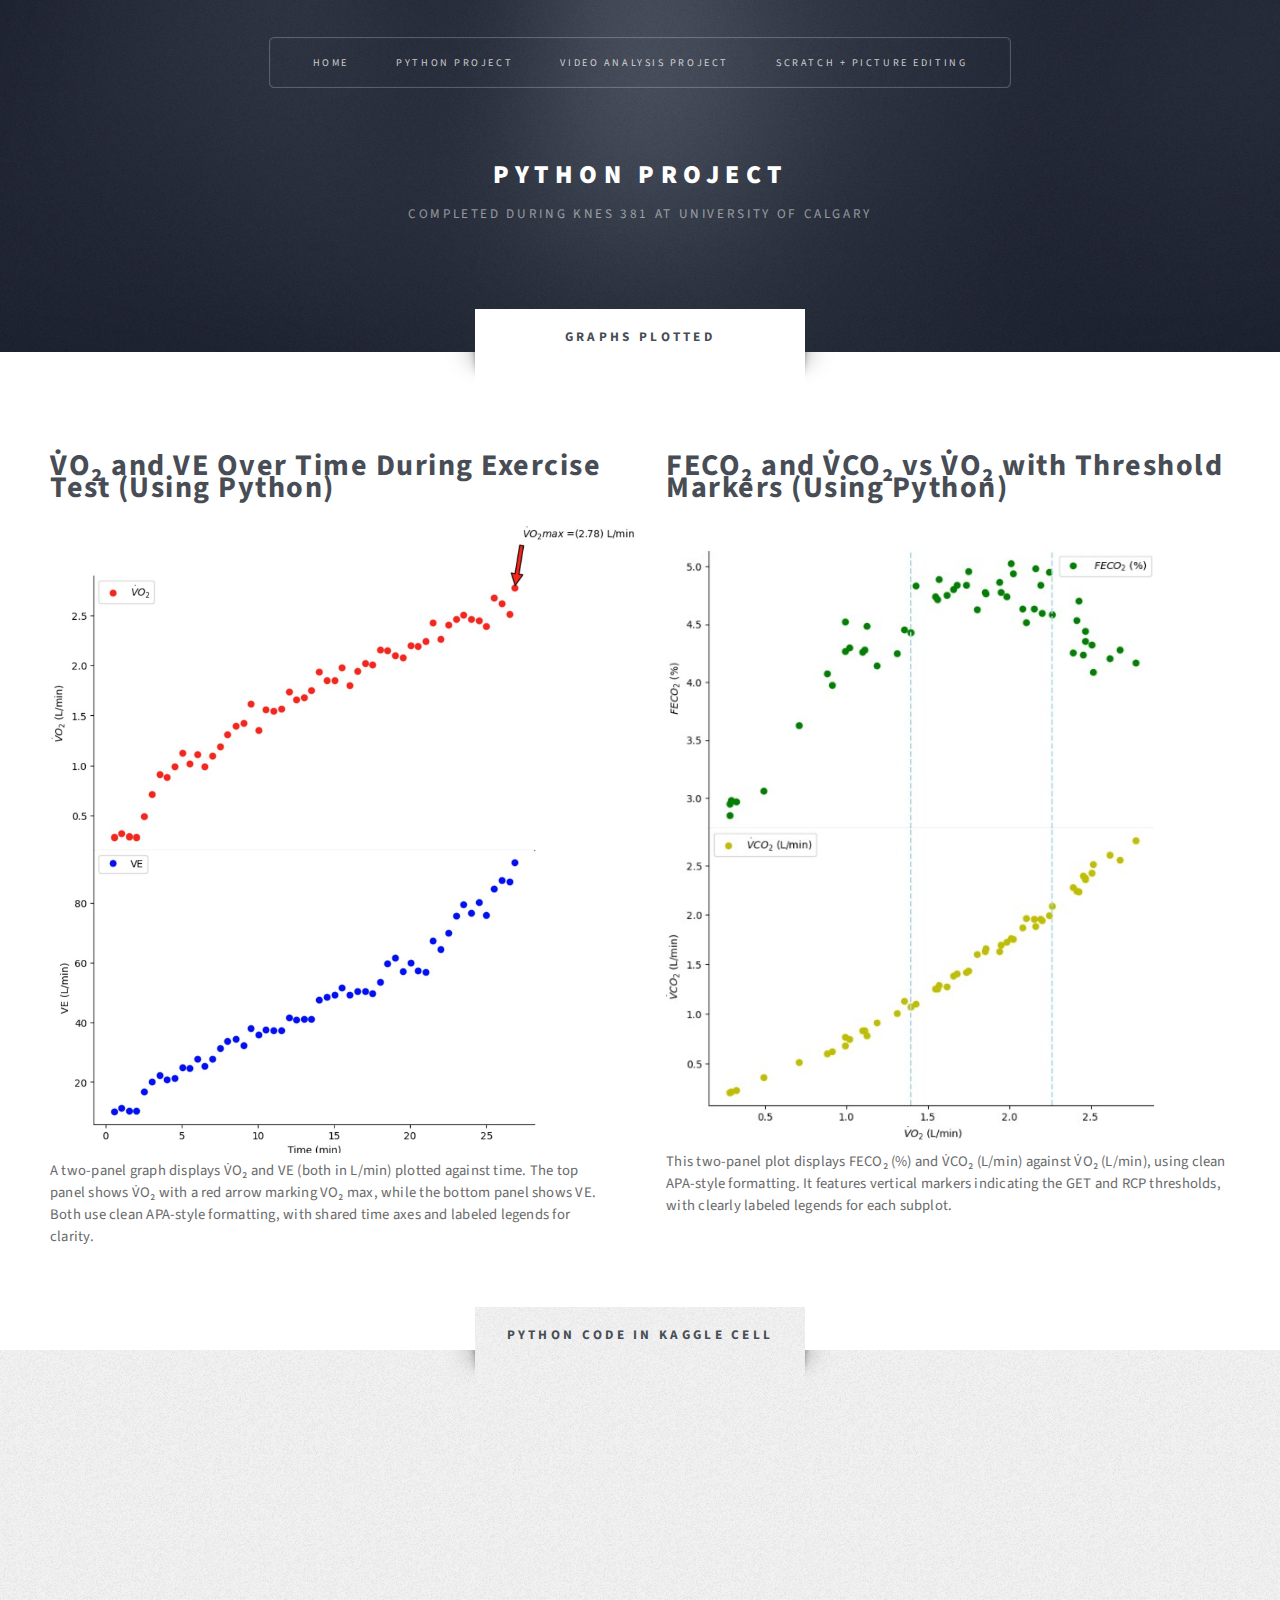
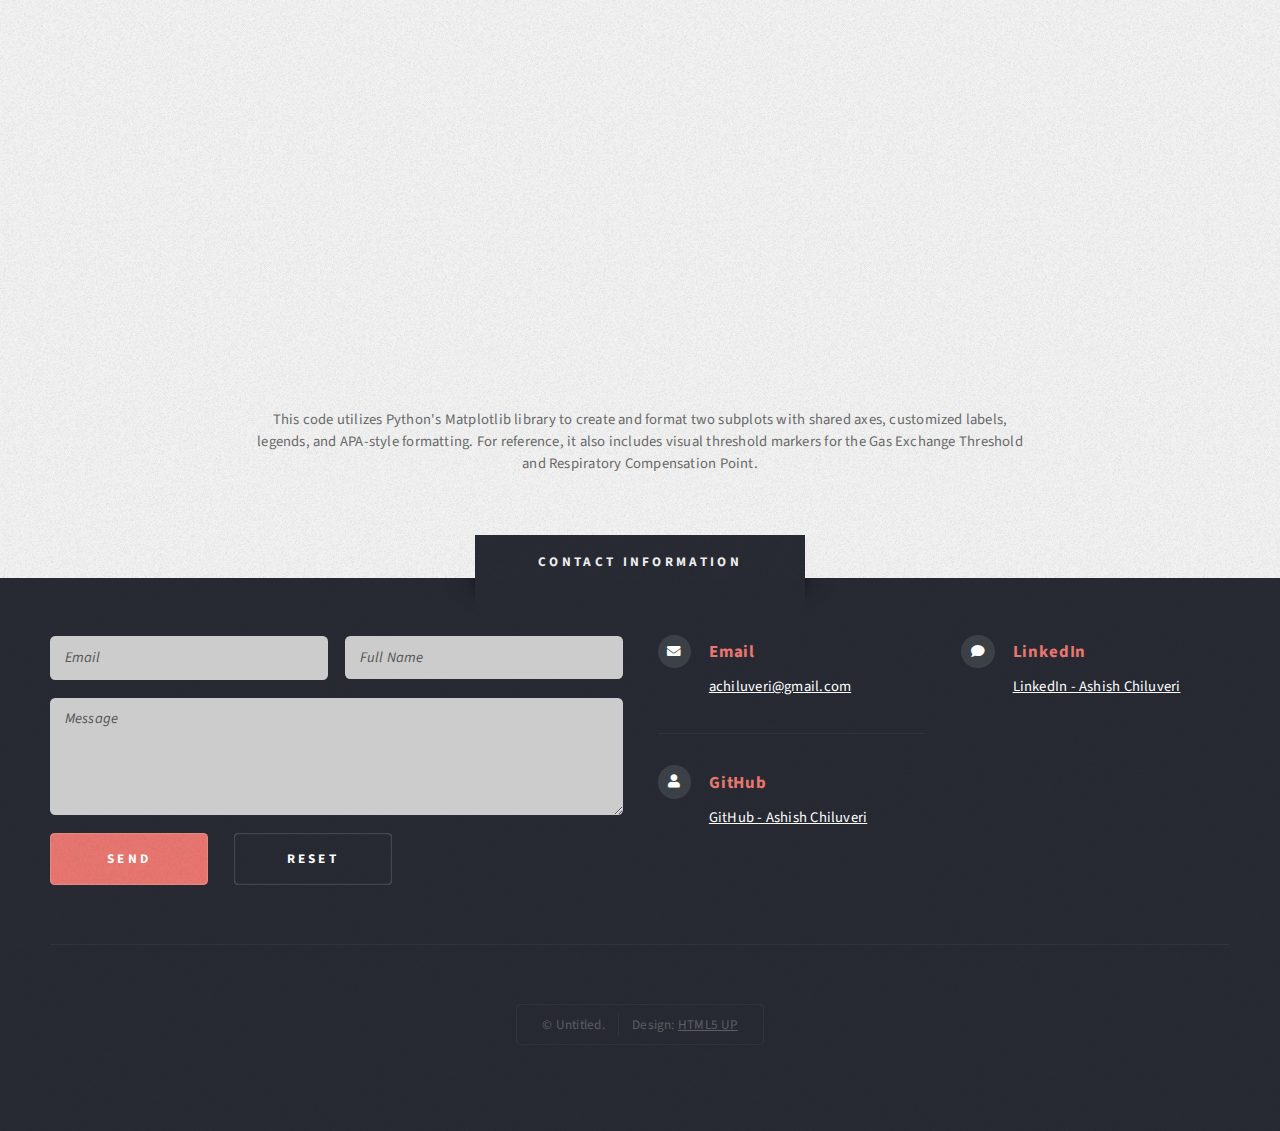
<file: left-sidebar.html>
<!DOCTYPE HTML>
<!--
	Escape Velocity by HTML5 UP
	html5up.net | @ajlkn
	Free for personal and commercial use under the CCA 3.0 license (html5up.net/license)
-->
<html>
	<head>
		<title>KNES 381 Python Project</title>
		<meta charset="utf-8" />
		<meta name="viewport" content="width=device-width, initial-scale=1, user-scalable=no" />
		<link rel="stylesheet" href="assets/css/main.css" />
	</head>
	<body class="no-sidebar is-preload">
		<div id="page-wrapper">

			<!-- Header -->
				<section id="header" class="wrapper">

					<!-- Logo -->
						<div id="logo">
							<h1><a href="index.html">Python Project</a></h1>
							<p>Completed during KNES 381 at University of Calgary</p>
						</div>

					<!-- Nav -->
						<nav id="nav">
							<ul>
								<li><a href="index.html">Home</a></li>
								<li class="current"><a href="left-sidebar.html">Python Project</a></li>
								<li><a href="right-sidebar.html">Video Analysis Project</a></li>
								<li><a href="no-sidebar.html">Scratch + Picture Editing</a></li>
							</ul>
						</nav>

				</section>

			<!-- Main -->
				<section id="main" class="wrapper style2">
					<div class="title">Graphs Plotted</div>
					<div class="container">
						<div class="row gtr-150">
							<div class="col-6 col-12-medium">

								<!-- Sidebar -->
									<div id="sidebar">
										<section class="box">
											<header>
												<br><br>
												<h2 style="font-size: 30px;">V̇O₂ and VE Over Time During Exercise Test (Using Python)</h2>
											</header>
											<img src="images/graph1_381.jpg" alt="graph_1" width="589.86666666" height="631.4666666">
											<p style="color: dimgray;">A two-panel graph displays V̇O₂ and VE (both in L/min) plotted against
												time. The top panel shows V̇O₂ with a red arrow marking VO₂ max, while
												the bottom panel shows VE. Both use clean APA-style formatting, with
												shared time axes and labeled legends for clarity.</p>
										</section>
									</div>

							</div>
							<div class="col-6 col-12-medium imp-medium">

								<!-- Content -->
									<div id="content">
										<article class="box post">
											<br><br>
											<header>
												<h2 style="font-size: 30px;">FECO₂ and V̇CO₂ vs V̇O₂ with Threshold Markers (Using Python)</h2>
											</header>
											<br>
											<img src="images/graph2_381.jpg" alt="graph_2" width="487.8" height="601.2">
											<p style="color: dimgray;">This two-panel plot displays FECO₂ (%) and V̇CO₂ (L/min) against
												V̇O₂ (L/min), using clean APA-style formatting. It features vertical markers
												indicating the GET and RCP thresholds, with clearly labeled legends for
												each subplot.
											</p><!--img src="graph1_381.jpg"-->
										</article>
									</div>

							</div>
						</div>
					</div>
				</section>

			<!-- Highlights -->
				<section id="highlights" class="wrapper style3">
					<div class="title">Python Code in Kaggle Cell</div>
					<div class="container">
						<div class="row aln-center">
							<iframe src="https://www.kaggle.com/embed/ashishchiluveri/knes381-pythongraph?cellIds=1&kernelSessionId=231641269"
									height="600" style="margin: 0 auto; width: 100%; max-width: 950px;" frameborder="0" scrolling="auto"
									title="Knes381-PYTHONgraph"></iframe>
							<div class="col-8 col-12-medium">
								<section class="highlight">
									<p style="color: dimgray;">This code utilizes Python's Matplotlib library to create and format two subplots with shared axes, customized labels, legends, and APA-style formatting. For reference, it also includes visual threshold markers for the Gas Exchange Threshold and Respiratory Compensation Point.</p>
								</section>
							</div>
						</div>
					</div>
				</section>

			<!--Footer-->
				<section id="footer" class="wrapper">
					<div class="title">Contact Information</div>
					<div class="container">
						<div class="row">
							<div class="col-6 col-12-medium">

								<!-- Contact Form -->
									<section>
										<form method="post" action="https://formspree.io/f/xzzeoeeb">
											<div class="row gtr-50">
												<div class="col-6 col-12-small">
													<input type="email" name="email" id="contact-email" placeholder="Email" />
												</div>
												<div class="col-6 col-12-small">
													<input type="text" name="name" id="contact-name" placeholder="Full Name" />
												</div>
												<div class="col-12">
													<textarea name="message" id="contact-message" placeholder="Message" rows="4"></textarea>
												</div>
												<div class="col-12">
													<ul class="actions">
														<li><input type="submit" class="style1" value="Send" /></li>
														<li><input type="reset" class="style2" value="Reset" /></li>
													</ul>
												</div>
											</div>
										</form>
									</section>

							</div>
							<div class="col-6 col-12-medium">

								<!-- Contact -->
									<section class="feature-list small">
										<div class="row">
											<div class="col-6 col-12-small">
												<section>
													<h3 class="icon solid fa-envelope">Email</h3>
													<p>
														<a href="mailto:achiluveri@gmail.com">achiluveri@gmail.com</a>
													</p>
												</section>
											</div>
											<div class="col-6 col-12-small">
												<section>
													<h3 class="icon solid fa-comment">LinkedIn</h3>
													<p>
														<a href="https://www.linkedin.com/in/ashish-chiluveri-16aa83262" target="_blank">LinkedIn - Ashish Chiluveri</a>
													</p>
												</section>
											</div>
											<div class="col-6 col-12-small">
												<section>
													<h3 class="icon solid fa-user">GitHub</h3>
													<p>
														<a href="https://github.com/coolchillipepper" target="_blank">GitHub - Ashish Chiluveri</a>
													</p>
												</section>
											</div>
										</div>
									</section>

							</div>
						</div>
						<div id="copyright">
							<ul>
								<li>&copy; Untitled.</li><li>Design: <a href="http://html5up.net">HTML5 UP</a></li>
							</ul>
						</div>
					</div>
				</section>

		</div>

		<!-- Scripts -->
			<script src="assets/js/jquery.min.js"></script><!--no-->
			<script src="assets/js/jquery.dropotron.min.js"></script><!--no-->
			<script src="assets/js/browser.min.js"></script>
			<script src="assets/js/breakpoints.min.js"></script><!--no-->
			<script src="assets/js/util.js"></script>
			<script src="assets/js/main.js"></script><!--no-->

	</body>
</html>
</file>
<file: assets/css/main.css>
@import url("fontawesome-all.min.css");
@import url("https://fonts.googleapis.com/css?family=Source+Sans+Pro:400,400italic,700,900");

/*
	Escape Velocity by HTML5 UP
	html5up.net | @ajlkn
	Free for personal and commercial use under the CCA 3.0 license (html5up.net/license)
*/

html, body, div, span, applet, object,
iframe, h1, h2, h3, h4, h5, h6, p, blockquote,
pre, a, abbr, acronym, address, big, cite,
code, del, dfn, em, img, ins, kbd, q, s, samp,
small, strike, strong, sub, sup, tt, var, b,
u, i, center, dl, dt, dd, ol, ul, li, fieldset,
form, label, legend, table, caption, tbody,
tfoot, thead, tr, th, td, article, aside,
canvas, details, embed, figure, figcaption,
footer, header, hgroup, menu, nav, output, ruby,
section, summary, time, mark, audio, video {
	margin: 0;
	padding: 0;
	border: 0;
	font-size: 100%;
	font: inherit;
	vertical-align: baseline;}

article, aside, details, figcaption, figure,
footer, header, hgroup, menu, nav, section {
	display: block;}

body {
	line-height: 1;
}

ol, ul {
	list-style: none;
}

blockquote, q {
	quotes: none;
}

	blockquote:before, blockquote:after, q:before, q:after {
		content: '';
		content: none;
	}

table {
	border-collapse: collapse;
	border-spacing: 0;
}

body {
	-webkit-text-size-adjust: none;
}

mark {
	background-color: transparent;
	color: inherit;
}

input::-moz-focus-inner {
	border: 0;
	padding: 0;
}

input, select, textarea {
	-moz-appearance: none;
	-webkit-appearance: none;
	-ms-appearance: none;
	appearance: none;
}

/* Basic */

	@-ms-viewport {
		width: device-width;
	}

	html {
		box-sizing: border-box;
	}

	*, *:before, *:after {
		box-sizing: inherit;
	}

	body.is-preload *, body.is-preload *:before, body.is-preload *:after {
		-moz-animation: none !important;
		-webkit-animation: none !important;
		-ms-animation: none !important;
		animation: none !important;
		-moz-transition: none !important;
		-webkit-transition: none !important;
		-ms-transition: none !important;
		transition: none !important;
	}

	body, input, textarea, select {
		font-family: 'Source Sans Pro', sans-serif;
		font-weight: 400;
		color: #919499;
		font-size: 14pt;
		line-height: 1.75em;
		letter-spacing: 0.025em;
	}

	h1, h2, h3, h4, h5, h6 {
		font-weight: 700;
		color: #484d55;
	}

		h1 a, h2 a, h3 a, h4 a, h5 a, h6 a {
			color: inherit;
			text-decoration: none;
		}

	a {
		-moz-transition: color .25s ease-in-out;
		-webkit-transition: color .25s ease-in-out;
		-ms-transition: color .25s ease-in-out;
		transition: color .25s ease-in-out;
		text-decoration: underline;
		color: #717479;
	}

		a:hover {
			text-decoration: none;
		}

	strong, b {
		font-weight: 700;
		color: #484d55;
	}

	blockquote {
		border-left: solid 0.5em #ddd;
		padding: 1em 0 1em 2em;
		font-style: italic;
	}

	em, i {
		font-style: italic;
	}

	hr {
		border: 0;
		border-top: solid 1px #ddd;
		margin: 2em 0 2em 0;
	}

	sub {
		position: relative;
		top: 0.5em;
		font-size: 0.8em;
	}

	sup {
		position: relative;
		top: -0.5em;
		font-size: 0.8em;
	}

	.nobr {
		white-space: nowrap;
	}

	br.clear {
		clear: both;
	}

	p, ul, ol, dl, table, blockquote, form {
		margin-bottom: 2em;
	}

/* Container */

	.container {
		margin: 0 auto;
		max-width: 100%;
		width: 68em;
	}

		@media screen and (max-width: 1680px) {

			.container {
				width: 70em;
			}

		}

		@media screen and (max-width: 1280px) {

			.container {
				width: calc(100% - 100px);
			}

		}

		@media screen and (max-width: 980px) {

			.container {
				width: calc(100% - 100px);
			}

		}

		@media screen and (max-width: 736px) {

			.container {
				width: calc(100% - 40px);
			}

		}

/* Row */

	.row {
		display: flex;
		flex-wrap: wrap;
		box-sizing: border-box;
		align-items: stretch;
	}

		.row > * {
			box-sizing: border-box;
		}

		.row.gtr-uniform > * > :last-child {
			margin-bottom: 0;
		}

		.row.aln-left {
			justify-content: flex-start;
		}

		.row.aln-center {
			justify-content: center;
		}

		.row.aln-right {
			justify-content: flex-end;
		}

		.row.aln-top {
			align-items: flex-start;
		}

		.row.aln-middle {
			align-items: center;
		}

		.row.aln-bottom {
			align-items: flex-end;
		}

		.row > .imp {
			order: -1;
		}

		.row > .col-1 {
			width: 8.33333%;
		}

		.row > .off-1 {
			margin-left: 8.33333%;
		}

		.row > .col-2 {
			width: 16.66667%;
		}

		.row > .off-2 {
			margin-left: 16.66667%;
		}

		.row > .col-3 {
			width: 25%;
		}

		.row > .off-3 {
			margin-left: 25%;
		}

		.row > .col-4 {
			width: 33.33333%;
		}

		.row > .off-4 {
			margin-left: 33.33333%;
		}

		.row > .col-5 {
			width: 41.66667%;
		}

		.row > .off-5 {
			margin-left: 41.66667%;
		}

		.row > .col-6 {
			width: 50%;
		}

		.row > .off-6 {
			margin-left: 50%;
		}

		.row > .col-7 {
			width: 58.33333%;
		}

		.row > .off-7 {
			margin-left: 58.33333%;
		}

		.row > .col-8 {
			width: 66.66667%;
		}

		.row > .off-8 {
			margin-left: 66.66667%;
		}

		.row > .col-9 {
			width: 75%;
		}

		.row > .off-9 {
			margin-left: 75%;
		}

		.row > .col-10 {
			width: 83.33333%;
		}

		.row > .off-10 {
			margin-left: 83.33333%;
		}

		.row > .col-11 {
			width: 91.66667%;
		}

		.row > .off-11 {
			margin-left: 91.66667%;
		}

		.row > .col-12 {
			width: 100%;
		}

		.row > .off-12 {
			margin-left: 100%;
		}

		.row.gtr-0 {
			margin-top: 0px;
			margin-left: 0px;
		}

			.row.gtr-0 > * {
				padding: 0px 0 0 0px;
			}

			.row.gtr-0.gtr-uniform {
				margin-top: 0px;
			}

				.row.gtr-0.gtr-uniform > * {
					padding-top: 0px;
				}

		.row.gtr-25 {
			margin-top: -12.5px;
			margin-left: -12.5px;
		}

			.row.gtr-25 > * {
				padding: 12.5px 0 0 12.5px;
			}

			.row.gtr-25.gtr-uniform {
				margin-top: -12.5px;
			}

				.row.gtr-25.gtr-uniform > * {
					padding-top: 12.5px;
				}

		.row.gtr-50 {
			margin-top: -25px;
			margin-left: -25px;
		}

			.row.gtr-50 > * {
				padding: 25px 0 0 25px;
			}

			.row.gtr-50.gtr-uniform {
				margin-top: -25px;
			}

				.row.gtr-50.gtr-uniform > * {
					padding-top: 25px;
				}

		.row {
			margin-top: -50px;
			margin-left: -50px;
		}

			.row > * {
				padding: 50px 0 0 50px;
			}

			.row.gtr-uniform {
				margin-top: -50px;
			}

				.row.gtr-uniform > * {
					padding-top: 50px;
				}

		.row.gtr-150 {
			margin-top: -75px;
			margin-left: -75px;
		}

			.row.gtr-150 > * {
				padding: 75px 0 0 75px;
			}

			.row.gtr-150.gtr-uniform {
				margin-top: -75px;
			}

				.row.gtr-150.gtr-uniform > * {
					padding-top: 75px;
				}

		.row.gtr-200 {
			margin-top: -100px;
			margin-left: -100px;
		}

			.row.gtr-200 > * {
				padding: 100px 0 0 100px;
			}

			.row.gtr-200.gtr-uniform {
				margin-top: -100px;
			}

				.row.gtr-200.gtr-uniform > * {
					padding-top: 100px;
				}

		@media screen and (max-width: 1680px) {

			.row {
				display: flex;
				flex-wrap: wrap;
				box-sizing: border-box;
				align-items: stretch;
			}

				.row > * {
					box-sizing: border-box;
				}

				.row.gtr-uniform > * > :last-child {
					margin-bottom: 0;
				}

				.row.aln-left {
					justify-content: flex-start;
				}

				.row.aln-center {
					justify-content: center;
				}

				.row.aln-right {
					justify-content: flex-end;
				}

				.row.aln-top {
					align-items: flex-start;
				}

				.row.aln-middle {
					align-items: center;
				}

				.row.aln-bottom {
					align-items: flex-end;
				}

				.row > .imp-xlarge {
					order: -1;
				}

				.row > .col-1-xlarge {
					width: 8.33333%;
				}

				.row > .off-1-xlarge {
					margin-left: 8.33333%;
				}

				.row > .col-2-xlarge {
					width: 16.66667%;
				}

				.row > .off-2-xlarge {
					margin-left: 16.66667%;
				}

				.row > .col-3-xlarge {
					width: 25%;
				}

				.row > .off-3-xlarge {
					margin-left: 25%;
				}

				.row > .col-4-xlarge {
					width: 33.33333%;
				}

				.row > .off-4-xlarge {
					margin-left: 33.33333%;
				}

				.row > .col-5-xlarge {
					width: 41.66667%;
				}

				.row > .off-5-xlarge {
					margin-left: 41.66667%;
				}

				.row > .col-6-xlarge {
					width: 50%;
				}

				.row > .off-6-xlarge {
					margin-left: 50%;
				}

				.row > .col-7-xlarge {
					width: 58.33333%;
				}

				.row > .off-7-xlarge {
					margin-left: 58.33333%;
				}

				.row > .col-8-xlarge {
					width: 66.66667%;
				}

				.row > .off-8-xlarge {
					margin-left: 66.66667%;
				}

				.row > .col-9-xlarge {
					width: 75%;
				}

				.row > .off-9-xlarge {
					margin-left: 75%;
				}

				.row > .col-10-xlarge {
					width: 83.33333%;
				}

				.row > .off-10-xlarge {
					margin-left: 83.33333%;
				}

				.row > .col-11-xlarge {
					width: 91.66667%;
				}

				.row > .off-11-xlarge {
					margin-left: 91.66667%;
				}

				.row > .col-12-xlarge {
					width: 100%;
				}

				.row > .off-12-xlarge {
					margin-left: 100%;
				}

				.row.gtr-0 {
					margin-top: 0px;
					margin-left: 0px;
				}

					.row.gtr-0 > * {
						padding: 0px 0 0 0px;
					}

					.row.gtr-0.gtr-uniform {
						margin-top: 0px;
					}

						.row.gtr-0.gtr-uniform > * {
							padding-top: 0px;
						}

				.row.gtr-25 {
					margin-top: -12.5px;
					margin-left: -12.5px;
				}

					.row.gtr-25 > * {
						padding: 12.5px 0 0 12.5px;
					}

					.row.gtr-25.gtr-uniform {
						margin-top: -12.5px;
					}

						.row.gtr-25.gtr-uniform > * {
							padding-top: 12.5px;
						}

				.row.gtr-50 {
					margin-top: -25px;
					margin-left: -25px;
				}

					.row.gtr-50 > * {
						padding: 25px 0 0 25px;
					}

					.row.gtr-50.gtr-uniform {
						margin-top: -25px;
					}

						.row.gtr-50.gtr-uniform > * {
							padding-top: 25px;
						}

				.row {
					margin-top: -50px;
					margin-left: -50px;
				}

					.row > * {
						padding: 50px 0 0 50px;
					}

					.row.gtr-uniform {
						margin-top: -50px;
					}

						.row.gtr-uniform > * {
							padding-top: 50px;
						}

				.row.gtr-150 {
					margin-top: -75px;
					margin-left: -75px;
				}

					.row.gtr-150 > * {
						padding: 75px 0 0 75px;
					}

					.row.gtr-150.gtr-uniform {
						margin-top: -75px;
					}

						.row.gtr-150.gtr-uniform > * {
							padding-top: 75px;
						}

				.row.gtr-200 {
					margin-top: -100px;
					margin-left: -100px;
				}

					.row.gtr-200 > * {
						padding: 100px 0 0 100px;
					}

					.row.gtr-200.gtr-uniform {
						margin-top: -100px;
					}

						.row.gtr-200.gtr-uniform > * {
							padding-top: 100px;
						}

		}

		@media screen and (max-width: 1280px) {

			.row {
				display: flex;
				flex-wrap: wrap;
				box-sizing: border-box;
				align-items: stretch;
			}

				.row > * {
					box-sizing: border-box;
				}

				.row.gtr-uniform > * > :last-child {
					margin-bottom: 0;
				}

				.row.aln-left {
					justify-content: flex-start;
				}

				.row.aln-center {
					justify-content: center;
				}

				.row.aln-right {
					justify-content: flex-end;
				}

				.row.aln-top {
					align-items: flex-start;
				}

				.row.aln-middle {
					align-items: center;
				}

				.row.aln-bottom {
					align-items: flex-end;
				}

				.row > .imp-large {
					order: -1;
				}

				.row > .col-1-large {
					width: 8.33333%;
				}

				.row > .off-1-large {
					margin-left: 8.33333%;
				}

				.row > .col-2-large {
					width: 16.66667%;
				}

				.row > .off-2-large {
					margin-left: 16.66667%;
				}

				.row > .col-3-large {
					width: 25%;
				}

				.row > .off-3-large {
					margin-left: 25%;
				}

				.row > .col-4-large {
					width: 33.33333%;
				}

				.row > .off-4-large {
					margin-left: 33.33333%;
				}

				.row > .col-5-large {
					width: 41.66667%;
				}

				.row > .off-5-large {
					margin-left: 41.66667%;
				}

				.row > .col-6-large {
					width: 50%;
				}

				.row > .off-6-large {
					margin-left: 50%;
				}

				.row > .col-7-large {
					width: 58.33333%;
				}

				.row > .off-7-large {
					margin-left: 58.33333%;
				}

				.row > .col-8-large {
					width: 66.66667%;
				}

				.row > .off-8-large {
					margin-left: 66.66667%;
				}

				.row > .col-9-large {
					width: 75%;
				}

				.row > .off-9-large {
					margin-left: 75%;
				}

				.row > .col-10-large {
					width: 83.33333%;
				}

				.row > .off-10-large {
					margin-left: 83.33333%;
				}

				.row > .col-11-large {
					width: 91.66667%;
				}

				.row > .off-11-large {
					margin-left: 91.66667%;
				}

				.row > .col-12-large {
					width: 100%;
				}

				.row > .off-12-large {
					margin-left: 100%;
				}

				.row.gtr-0 {
					margin-top: 0px;
					margin-left: 0px;
				}

					.row.gtr-0 > * {
						padding: 0px 0 0 0px;
					}

					.row.gtr-0.gtr-uniform {
						margin-top: 0px;
					}

						.row.gtr-0.gtr-uniform > * {
							padding-top: 0px;
						}

				.row.gtr-25 {
					margin-top: -8.75px;
					margin-left: -8.75px;
				}

					.row.gtr-25 > * {
						padding: 8.75px 0 0 8.75px;
					}

					.row.gtr-25.gtr-uniform {
						margin-top: -8.75px;
					}

						.row.gtr-25.gtr-uniform > * {
							padding-top: 8.75px;
						}

				.row.gtr-50 {
					margin-top: -17.5px;
					margin-left: -17.5px;
				}

					.row.gtr-50 > * {
						padding: 17.5px 0 0 17.5px;
					}

					.row.gtr-50.gtr-uniform {
						margin-top: -17.5px;
					}

						.row.gtr-50.gtr-uniform > * {
							padding-top: 17.5px;
						}

				.row {
					margin-top: -35px;
					margin-left: -35px;
				}

					.row > * {
						padding: 35px 0 0 35px;
					}

					.row.gtr-uniform {
						margin-top: -35px;
					}

						.row.gtr-uniform > * {
							padding-top: 35px;
						}

				.row.gtr-150 {
					margin-top: -52.5px;
					margin-left: -52.5px;
				}

					.row.gtr-150 > * {
						padding: 52.5px 0 0 52.5px;
					}

					.row.gtr-150.gtr-uniform {
						margin-top: -52.5px;
					}

						.row.gtr-150.gtr-uniform > * {
							padding-top: 52.5px;
						}

				.row.gtr-200 {
					margin-top: -70px;
					margin-left: -70px;
				}

					.row.gtr-200 > * {
						padding: 70px 0 0 70px;
					}

					.row.gtr-200.gtr-uniform {
						margin-top: -70px;
					}

						.row.gtr-200.gtr-uniform > * {
							padding-top: 70px;
						}

		}

		@media screen and (max-width: 980px) {

			.row {
				display: flex;
				flex-wrap: wrap;
				box-sizing: border-box;
				align-items: stretch;
			}

				.row > * {
					box-sizing: border-box;
				}

				.row.gtr-uniform > * > :last-child {
					margin-bottom: 0;
				}

				.row.aln-left {
					justify-content: flex-start;
				}

				.row.aln-center {
					justify-content: center;
				}

				.row.aln-right {
					justify-content: flex-end;
				}

				.row.aln-top {
					align-items: flex-start;
				}

				.row.aln-middle {
					align-items: center;
				}

				.row.aln-bottom {
					align-items: flex-end;
				}

				.row > .imp-medium {
					order: -1;
				}

				.row > .col-1-medium {
					width: 8.33333%;
				}

				.row > .off-1-medium {
					margin-left: 8.33333%;
				}

				.row > .col-2-medium {
					width: 16.66667%;
				}

				.row > .off-2-medium {
					margin-left: 16.66667%;
				}

				.row > .col-3-medium {
					width: 25%;
				}

				.row > .off-3-medium {
					margin-left: 25%;
				}

				.row > .col-4-medium {
					width: 33.33333%;
				}

				.row > .off-4-medium {
					margin-left: 33.33333%;
				}

				.row > .col-5-medium {
					width: 41.66667%;
				}

				.row > .off-5-medium {
					margin-left: 41.66667%;
				}

				.row > .col-6-medium {
					width: 50%;
				}

				.row > .off-6-medium {
					margin-left: 50%;
				}

				.row > .col-7-medium {
					width: 58.33333%;
				}

				.row > .off-7-medium {
					margin-left: 58.33333%;
				}

				.row > .col-8-medium {
					width: 66.66667%;
				}

				.row > .off-8-medium {
					margin-left: 66.66667%;
				}

				.row > .col-9-medium {
					width: 75%;
				}

				.row > .off-9-medium {
					margin-left: 75%;
				}

				.row > .col-10-medium {
					width: 83.33333%;
				}

				.row > .off-10-medium {
					margin-left: 83.33333%;
				}

				.row > .col-11-medium {
					width: 91.66667%;
				}

				.row > .off-11-medium {
					margin-left: 91.66667%;
				}

				.row > .col-12-medium {
					width: 100%;
				}

				.row > .off-12-medium {
					margin-left: 100%;
				}

				.row.gtr-0 {
					margin-top: 0px;
					margin-left: 0px;
				}

					.row.gtr-0 > * {
						padding: 0px 0 0 0px;
					}

					.row.gtr-0.gtr-uniform {
						margin-top: 0px;
					}

						.row.gtr-0.gtr-uniform > * {
							padding-top: 0px;
						}

				.row.gtr-25 {
					margin-top: -12.5px;
					margin-left: -12.5px;
				}

					.row.gtr-25 > * {
						padding: 12.5px 0 0 12.5px;
					}

					.row.gtr-25.gtr-uniform {
						margin-top: -12.5px;
					}

						.row.gtr-25.gtr-uniform > * {
							padding-top: 12.5px;
						}

				.row.gtr-50 {
					margin-top: -25px;
					margin-left: -25px;
				}

					.row.gtr-50 > * {
						padding: 25px 0 0 25px;
					}

					.row.gtr-50.gtr-uniform {
						margin-top: -25px;
					}

						.row.gtr-50.gtr-uniform > * {
							padding-top: 25px;
						}

				.row {
					margin-top: -50px;
					margin-left: -50px;
				}

					.row > * {
						padding: 50px 0 0 50px;
					}

					.row.gtr-uniform {
						margin-top: -50px;
					}

						.row.gtr-uniform > * {
							padding-top: 50px;
						}

				.row.gtr-150 {
					margin-top: -75px;
					margin-left: -75px;
				}

					.row.gtr-150 > * {
						padding: 75px 0 0 75px;
					}

					.row.gtr-150.gtr-uniform {
						margin-top: -75px;
					}

						.row.gtr-150.gtr-uniform > * {
							padding-top: 75px;
						}

				.row.gtr-200 {
					margin-top: -100px;
					margin-left: -100px;
				}

					.row.gtr-200 > * {
						padding: 100px 0 0 100px;
					}

					.row.gtr-200.gtr-uniform {
						margin-top: -100px;
					}

						.row.gtr-200.gtr-uniform > * {
							padding-top: 100px;
						}

		}

		@media screen and (max-width: 736px) {

			.row {
				display: flex;
				flex-wrap: wrap;
				box-sizing: border-box;
				align-items: stretch;
			}

				.row > * {
					box-sizing: border-box;
				}

				.row.gtr-uniform > * > :last-child {
					margin-bottom: 0;
				}

				.row.aln-left {
					justify-content: flex-start;
				}

				.row.aln-center {
					justify-content: center;
				}

				.row.aln-right {
					justify-content: flex-end;
				}

				.row.aln-top {
					align-items: flex-start;
				}

				.row.aln-middle {
					align-items: center;
				}

				.row.aln-bottom {
					align-items: flex-end;
				}

				.row > .imp-small {
					order: -1;
				}

				.row > .col-1-small {
					width: 8.33333%;
				}

				.row > .off-1-small {
					margin-left: 8.33333%;
				}

				.row > .col-2-small {
					width: 16.66667%;
				}

				.row > .off-2-small {
					margin-left: 16.66667%;
				}

				.row > .col-3-small {
					width: 25%;
				}

				.row > .off-3-small {
					margin-left: 25%;
				}

				.row > .col-4-small {
					width: 33.33333%;
				}

				.row > .off-4-small {
					margin-left: 33.33333%;
				}

				.row > .col-5-small {
					width: 41.66667%;
				}

				.row > .off-5-small {
					margin-left: 41.66667%;
				}

				.row > .col-6-small {
					width: 50%;
				}

				.row > .off-6-small {
					margin-left: 50%;
				}

				.row > .col-7-small {
					width: 58.33333%;
				}

				.row > .off-7-small {
					margin-left: 58.33333%;
				}

				.row > .col-8-small {
					width: 66.66667%;
				}

				.row > .off-8-small {
					margin-left: 66.66667%;
				}

				.row > .col-9-small {
					width: 75%;
				}

				.row > .off-9-small {
					margin-left: 75%;
				}

				.row > .col-10-small {
					width: 83.33333%;
				}

				.row > .off-10-small {
					margin-left: 83.33333%;
				}

				.row > .col-11-small {
					width: 91.66667%;
				}

				.row > .off-11-small {
					margin-left: 91.66667%;
				}

				.row > .col-12-small {
					width: 100%;
				}

				.row > .off-12-small {
					margin-left: 100%;
				}

				.row.gtr-0 {
					margin-top: 0px;
					margin-left: 0px;
				}

					.row.gtr-0 > * {
						padding: 0px 0 0 0px;
					}

					.row.gtr-0.gtr-uniform {
						margin-top: 0px;
					}

						.row.gtr-0.gtr-uniform > * {
							padding-top: 0px;
						}

				.row.gtr-25 {
					margin-top: -7.5px;
					margin-left: -7.5px;
				}

					.row.gtr-25 > * {
						padding: 7.5px 0 0 7.5px;
					}

					.row.gtr-25.gtr-uniform {
						margin-top: -7.5px;
					}

						.row.gtr-25.gtr-uniform > * {
							padding-top: 7.5px;
						}

				.row.gtr-50 {
					margin-top: -15px;
					margin-left: -15px;
				}

					.row.gtr-50 > * {
						padding: 15px 0 0 15px;
					}

					.row.gtr-50.gtr-uniform {
						margin-top: -15px;
					}

						.row.gtr-50.gtr-uniform > * {
							padding-top: 15px;
						}

				.row {
					margin-top: -30px;
					margin-left: -30px;
				}

					.row > * {
						padding: 30px 0 0 30px;
					}

					.row.gtr-uniform {
						margin-top: -30px;
					}

						.row.gtr-uniform > * {
							padding-top: 30px;
						}

				.row.gtr-150 {
					margin-top: -45px;
					margin-left: -45px;
				}

					.row.gtr-150 > * {
						padding: 45px 0 0 45px;
					}

					.row.gtr-150.gtr-uniform {
						margin-top: -45px;
					}

						.row.gtr-150.gtr-uniform > * {
							padding-top: 45px;
						}

				.row.gtr-200 {
					margin-top: -60px;
					margin-left: -60px;
				}

					.row.gtr-200 > * {
						padding: 60px 0 0 60px;
					}

					.row.gtr-200.gtr-uniform {
						margin-top: -60px;
					}

						.row.gtr-200.gtr-uniform > * {
							padding-top: 60px;
						}

		}

/* Section/Article */

	section,
	article {
		margin: 0 0 4em 0;
	}

	section > :last-child,
	article > :last-child,
	section:last-child,
	article:last-child {
		margin-bottom: 0;
	}

	header.style1 {
		text-align: center;
		padding: 3em 0 3em 0;
	}

		header.style1 h2 {
			font-weight: 700;
			font-size: 2em;
			letter-spacing: 0.075em;
			line-height: 1.5em;
		}

		header.style1 p {
			color: #b1b4b9;
			display: block;
			margin: 1.15em 0 0 0;
			font-size: 1.3em;
			letter-spacing: 0.075em;
			line-height: 1.5em;
		}

/* Table */

	table {
		width: 100%;
	}

		table.default {
			width: 100%;
		}

			table.default tbody tr:nth-child(2n+2) {
				background: #f4f4f4;
			}

			table.default td {
				padding: 0.5em 1em 0.5em 1em;
			}

			table.default th {
				text-align: left;
				font-weight: 400;
				padding: 0.5em 1em 0.5em 1em;
			}

			table.default thead {
				background: #484d55;
				color: #fff;
			}

			table.default tfoot {
				background: #eee;
			}

/* Form */

	form label {
		display: block;
		font-weight: 700;
		color: #484d55;
		margin: 0.25em 0 0.5em 0;
	}

	form input[type="text"],
	form input[type="email"],
	form input[type="password"],
	form select,
	form textarea {
		-moz-transition: all .25s ease-in-out;
		-webkit-transition: all .25s ease-in-out;
		-ms-transition: all .25s ease-in-out;
		transition: all .25s ease-in-out;
		-webkit-appearance: none;
		display: block;
		border: 0;
		background: #eee;
		box-shadow: inset 0px 0px 1px 0px #a0a1a7;
		border-radius: 0.35em;
		width: 100%;
		padding: 0.75em 1em 0.75em 1em;
	}

		form input[type="text"]:focus,
		form input[type="email"]:focus,
		form input[type="password"]:focus,
		form select:focus,
		form textarea:focus {
			background: #f8f8f8;
		}

	form input[type="text"],
	form input[type="email"]
	input[type="password"] {
		line-height: 1em;
	}

	form select {
		line-height: 1em;
	}

	form textarea {
		min-height: 8em;
	}

	form ul.actions {
		margin-top: 0;
	}

	form ::-webkit-input-placeholder {
		color: #555 !important;
		font-style: italic;
		line-height: 1.35em;
	}

	form :-moz-placeholder {
		color: #555 !important;
		font-style: italic;
	}

	form ::-moz-placeholder {
		color: #555 !important;
		font-style: italic;
	}

	form :-ms-input-placeholder {
		color: #555 !important;
		font-style: italic;
	}

	form ::-moz-focus-inner {
		border: 0;
	}

/* Image */

	.image {
		display: inline-block;
	}

		.image img {
			display: block;
			width: 100%;
		}

		.image.fit {
			display: block;
			width: 100%;
		}

		.image.left {
			float: left;
			margin: 0 2em 2em 0;
		}

		.image.centered {
			display: block;
			margin: 0 0 2em 0;
		}

			.image.centered img {
				margin: 0 auto;
				width: auto;
			}

		.image.featured {
			display: block;
			width: 100%;
			margin: 0 0 2em 0;
		}

/* Button */

	input[type="button"],
	input[type="submit"],
	input[type="reset"],
	button,
	.button {
		-moz-transition: all .25s ease-in-out;
		-webkit-transition: all .25s ease-in-out;
		-ms-transition: all .25s ease-in-out;
		transition: all .25s ease-in-out;
		display: inline-block;
		background: #444;
		text-align: center;
		text-transform: uppercase;
		font-weight: 700;
		letter-spacing: 0.25em;
		text-decoration: none;
		border-radius: 0.35em;
		border: 0;
		outline: 0;
		cursor: pointer;
		padding: 0 2.25em 0 2.25em;
		font-size: 0.9em;
		min-width: 12em;
		height: 4em;
		line-height: 4em;
	}

		input[type="button"]:hover,
		input[type="submit"]:hover,
		input[type="reset"]:hover,
		button:hover,
		.button:hover {
			background-color: #f98780;
		}

		input[type="button"].large,
		input[type="submit"].large,
		input[type="reset"].large,
		button.large,
		.button.large {
			font-size: 1em;
			min-width: 14em;
		}

		input[type="button"].style1,
		input[type="submit"].style1,
		input[type="reset"].style1,
		button.style1,
		.button.style1 {
			background: #e97770 url("images/overlay.png");
			color: #fff;
		}

			input[type="button"].style1:hover,
			input[type="submit"].style1:hover,
			input[type="reset"].style1:hover,
			button.style1:hover,
			.button.style1:hover {
				background-color: #f98780;
			}

			input[type="button"].style1:active,
			input[type="submit"].style1:active,
			input[type="reset"].style1:active,
			button.style1:active,
			.button.style1:active {
				background-color: #d96760;
			}

		input[type="button"].style2,
		input[type="submit"].style2,
		input[type="reset"].style2,
		button.style2,
		.button.style2 {
			background: none;
			color: #606167;
			box-shadow: inset 0px 0px 2px 0px #a0a1a7;
		}

			input[type="button"].style2:hover,
			input[type="submit"].style2:hover,
			input[type="reset"].style2:hover,
			button.style2:hover,
			.button.style2:hover {
				box-shadow: inset 0px 0px 2px 0px #606167;
			}

			input[type="button"].style2:active,
			input[type="submit"].style2:active,
			input[type="reset"].style2:active,
			button.style2:active,
			.button.style2:active {
				box-shadow: inset 0px 0px 2px 0px #202127;
			}

		input[type="button"].style3,
		input[type="submit"].style3,
		input[type="reset"].style3,
		button.style3,
		.button.style3 {
			background: #2f333b url("images/overlay.png");
			color: #fff;
		}

			input[type="button"].style3:hover,
			input[type="submit"].style3:hover,
			input[type="reset"].style3:hover,
			button.style3:hover,
			.button.style3:hover {
				background-color: #3f434b;
			}

			input[type="button"].style3:active,
			input[type="submit"].style3:active,
			input[type="reset"].style3:active,
			button.style3:active,
			.button.style3:active {
				background-color: #1f232b;
			}

/* List */

	ul {
		list-style: disc;
		padding-left: 1em;
	}

		ul li {
			padding-left: 0.5em;
		}

		ul.style2 {
			list-style: none;
			padding-left: 0;
		}

			ul.style2 li {
				border-top: solid 1px #eee;
				padding: 1.5em 0 0 0;
				margin: 1.5em 0 0 0;
			}

				ul.style2 li:first-child {
					border-top: 0;
					padding-top: 0;
					margin-top: 0;
				}

		ul.style3 {
			list-style: none;
			padding-left: 0;
		}

			ul.style3 li {
				border-top: solid 1px #eee;
				padding: 0.5em 0 0 0;
				margin: 0.5em 0 0 0;
			}

				ul.style3 li:first-child {
					border-top: 0;
					padding-top: 0;
					margin-top: 0;
				}

	ol {
		list-style: decimal;
		padding-left: 1.25em;
	}

		ol li {
			padding-left: 0.25em;
		}

/* Actions */

	ul.actions {
		list-style: none;
		padding-left: 0;
		margin: 3em 0 0 0;
	}

		ul.actions li {
			display: inline-block;
			margin: 0 0.75em 0 0.75em;
			padding-left: 0;
		}

			ul.actions li:first-child {
				margin-left: 0;
			}

			ul.actions li:last-child {
				margin-right: 0;
			}

		ul.actions.special {
			text-align: center;
		}

/* Feature List */

	.feature-list {
		max-width: 58em;
		margin-left: auto;
		margin-right: auto;
		position: relative;
		top: 0.75em;
	}

		.feature-list section {
			border-top: solid 1px #eee;
			padding-top: 3em;
			padding-left: 5em;
			position: relative;
		}

		@media screen and (min-width: 981px) {

			.feature-list > .row > :nth-child(-n + 2) > section {
				border-top: 0;
				padding-top: 0;
			}

		}

		.feature-list h3 {
			color: #e97770 !important;
			margin: -0.35em 0 0.75em 0;
			font-size: 1.15em;
			letter-spacing: 0.05em;
		}

			.feature-list h3:before {
				display: block;
				color: #fff;
				background: #2f333b url("images/overlay.png");
				border-radius: 2.5em;
				text-align: center;
				width: 2.5em;
				height: 2.5em;
				line-height: 2.5em;
				margin-right: 0.75em;
				position: absolute;
				left: 0;
				margin-top: -0.5em;
			}

		.feature-list.small section {
			padding-left: 3.5em;
		}

		.feature-list.small h3:before {
			font-size: 0.8em;
		}

/* Icons */

	.icon {
		text-decoration: none;
		text-decoration: none;
	}

		.icon:before {
			-moz-osx-font-smoothing: grayscale;
			-webkit-font-smoothing: antialiased;
			display: inline-block;
			font-style: normal;
			font-variant: normal;
			text-rendering: auto;
			line-height: 1;
			text-transform: none !important;
			font-family: 'Font Awesome 5 Free';
			font-weight: 400;
		}

		.icon:before {
			line-height: inherit;
			font-size: 1.25em;
		}

		.icon > .label {
			display: none;
		}

		.icon.solid:before {
			font-weight: 900;
		}

		.icon.brands:before {
			font-family: 'Font Awesome 5 Brands';
		}

/* Box */

	.box header {
		margin: 0 0 1.5em 0;
	}

		.box header.style1 {
			position: relative;
			margin: -0.5em 0 0 0;
			padding-top: 0;
		}

	.box h2 {
		margin: 0 0 0.75em 0;
		font-size: 1.15em;
		letter-spacing: 0.05em;
	}

	.box h3 {
		margin: 0 0 0.5em 0;
		font-size: 1em;
		font-weight: 600;
		letter-spacing: 0.05em;
	}

	.box.post-excerpt .image.left {
		position: relative;
		top: 0.5em;
		width: 5em;
	}

	.box.post-excerpt h3, .box.post-excerpt p {
		margin-left: 7em;
	}

/* Wrapper */

	.wrapper {
		position: relative;
		padding: 6em 0 9em 0;
	}

		.wrapper .title {
			position: absolute;
			top: 0;
			left: 50%;
			text-align: center;
			text-transform: uppercase;
			display: block;
			font-weight: 700;
			letter-spacing: 0.25em;
			font-size: 0.9em;
			width: 25em;
			height: 3.25em;
			top: -3.25em;
			line-height: 3.25em;
			margin-bottom: -3.25em;
			margin-left: -12.5em;
			padding-top: 0.5em;
		}

			.wrapper .title:before {
				content: '';
				position: absolute;
				bottom: -38px;
				left: -35px;
				width: 35px;
				height: 38px;
				background: url("images/shadow.png");
			}

			.wrapper .title:after {
				-moz-transform: scaleX(-1);
				-webkit-transform: scaleX(-1);
				-ms-transform: scaleX(-1);
				transform: scaleX(-1);
				content: '';
				position: absolute;
				bottom: -38px;
				right: -35px;
				width: 35px;
				height: 38px;
				background: url("images/shadow.png");
			}

		.wrapper.style1 {
			background: #e97770 url("images/overlay.png");
			color: #eee;
			color: rgba(255, 255, 255, 0.75);
		}

			.wrapper.style1 .title {
				background: #e97770 url("images/overlay.png");
				color: #fff;
			}

			.wrapper.style1 h1, .wrapper.style1 h2, .wrapper.style1 h3, .wrapper.style1 h4, .wrapper.style1 h5, .wrapper.style1 h6, .wrapper.style1 strong, .wrapper.style1 b, .wrapper.style1 a {
				color: #fff;
			}

		.wrapper.style2 {
			background: #fff;
		}

			.wrapper.style2 .title {
				background: #fff;
				color: #484d55;
			}

		.wrapper.style3 {
			background: #f3f3f3 url("images/overlay.png");
		}

			.wrapper.style3 .title {
				background: #f3f3f3 url("images/overlay.png");
				color: #484d55;
			}

			.wrapper.style3 .image {
				border: solid 10px #fff;
			}

/* Page Wrapper */

	#page-wrapper > section {
		margin-bottom: 0;
	}

/* Header */

	#header {
		display: -moz-flex;
		display: -webkit-flex;
		display: -ms-flex;
		display: flex;
		-moz-align-items: center;
		-webkit-align-items: center;
		-ms-align-items: center;
		align-items: center;
		-moz-justify-content: center;
		-webkit-justify-content: center;
		-ms-justify-content: center;
		justify-content: center;
		position: relative;
		height: 24em;
		background: url("../../images/banner.jpg") center center;
		background-size: cover;
		padding: 0;
	}

		#header:before {
			content: '';
			position: absolute;
			top: 0;
			left: 0;
			width: 100%;
			height: 100%;
			background: url("images/overlay.png");
		}

		.homepage #header {
			height: 35em;
		}

/* Logo */

	#logo {
		width: 100%;
		text-align: center;
		position: relative;
		top: 1.5em;
	}

		#logo h1 {
			font-weight: 900;
			text-transform: uppercase;
			color: #fff;
			font-size: 2em;
			letter-spacing: 0.25em;
		}

		#logo p {
			color: #eee;
			color: rgba(255, 255, 255, 0.5);
			text-transform: uppercase;
			margin: 1.25em 0 0 0;
			display: block;
			letter-spacing: 0.2em;
			font-size: 0.9em;
		}

/* Nav */

	#nav {
		position: absolute;
		display: block;
		top: 2.5em;
		left: 0;
		width: 100%;
		text-align: center;
	}

		#nav > ul {
			display: inline-block;
			border-radius: 0.35em;
			box-shadow: inset 0px 0px 1px 1px rgba(255, 255, 255, 0.25);
			padding: 0 1.5em 0 1.5em;
		}

			#nav > ul > li {
				display: inline-block;
				text-align: center;
				padding: 0 1.5em 0 1.5em;
			}

				#nav > ul > li > ul {
					display: none;
				}

				#nav > ul > li > a, #nav > ul > li > span {
					display: block;
					color: #eee;
					color: rgba(255, 255, 255, 0.75);
					text-transform: uppercase;
					text-decoration: none;
					font-size: 0.7em;
					letter-spacing: 0.25em;
					height: 5em;
					line-height: 5em;
					-moz-transition: all .25s ease-in-out;
					-webkit-transition: all .25s ease-in-out;
					-o-transition: all .25s ease-in-out;
					-ms-transition: all .25s ease-in-out;
					transition: all .25s ease-in-out;
					outline: 0;
				}

				#nav > ul > li:hover > a {
					color: #fff;
				}

				#nav > ul > li.active > a, #nav > ul > li.active > span {
					color: #fff;
				}

	.dropotron {
		background: #222835 url("images/overlay.png");
		background-color: rgba(44, 50, 63, 0.925);
		padding: 1.25em 1em 1.25em 1em;
		border-radius: 0.35em;
		box-shadow: inset 0px 0px 1px 1px rgba(255, 255, 255, 0.25);
		min-width: 12em;
		text-align: left;
		margin-top: -1.25em;
		margin-left: -1px;
		list-style: none;
	}

		.dropotron.level-0 {
			margin-top: -1px;
			margin-left: 0;
			border-top-left-radius: 0;
			border-top-right-radius: 0;
		}

		.dropotron a, .dropotron span {
			-moz-transition: all .25s ease-in-out;
			-webkit-transition: all .25s ease-in-out;
			-ms-transition: all .25s ease-in-out;
			transition: all .25s ease-in-out;
			display: block;
			color: #eee;
			color: rgba(255, 255, 255, 0.75);
			text-transform: uppercase;
			text-decoration: none;
			font-size: 0.7em;
			letter-spacing: 0.25em;
			border-top: solid 1px rgba(255, 255, 255, 0.15);
			line-height: 3em;
		}

		.dropotron li {
			padding-left: 0;
		}

			.dropotron li:first-child a, .dropotron li:first-child span {
				border-top: 0;
			}

			.dropotron li:hover > a, .dropotron li:hover > span {
				color: #fff;
			}

/* Intro */

	#intro {
		padding-bottom: 8em;
		text-align: center;
	}

		#intro p.style1 {
			font-size: 1.5em;
			letter-spacing: 0.075em;
		}

		#intro p.style2 {
			font-weight: 700;
			color: #fff;
			border-radius: 0.35em;
			box-shadow: inset 0px 0px 1px 1px rgba(255, 255, 255, 0.25);
			font-size: 2.75em;
			letter-spacing: 0.075em;
			line-height: 1.35em;
			padding: 1em 0 1em 0;
			margin-bottom: 1em;
		}

			#intro p.style2 a {
				color: inherit;
				text-decoration: none;
			}

		#intro p.style3 {
			font-size: 1.1em;
			width: 48em;
			margin: 0 auto;
		}

/* Features */

	#features header.style1 {
		padding-bottom: 5em;
	}

	#features ul.actions {
		margin-top: 5em;
	}

/* Highlights */

	#highlights .highlight {
		text-align: center;
	}

		#highlights .highlight h3 {
			color: #e97770;
			margin: 0 0 0.75em 0;
			font-size: 1.15em;
			letter-spacing: 0.05em;
		}

/* Main */

/* Footer */

	#footer {
		background: #282b34 url("images/overlay.png");
		color: #eee;
		color: rgba(255, 255, 255, 0.5);
		padding-bottom: 6em;
	}

		#footer h1, #footer h2, #footer h3, #footer h4, #footer h5, #footer h6, #footer strong, #footer b, #footer a {
			color: #fff;
		}

		#footer hr {
			border-top-color: #333;
			border-top-color: rgba(255, 255, 255, 0.05);
		}

		#footer form input[type="text"],
		#footer form input[type="email"],
		#footer form input[type="password"],
		#footer form select,
		#footer form textarea {
			background: #ccc;
			box-shadow: none;
		}

			#footer form input[type="text"]:focus,
			#footer form input[type="email"]:focus,
			#footer form input[type="password"]:focus,
			#footer form select:focus,
			#footer form textarea:focus {
				background: #fff;
			}

		#footer input[type="button"],
		#footer input[type="submit"],
		#footer input[type="reset"],
		#footer button,
		#footer .button {
			color: #fff;
			box-shadow: inset 0px 0px 2px 0px rgba(255, 255, 255, 0.5);
		}

			#footer input[type="button"]:hover,
			#footer input[type="submit"]:hover,
			#footer input[type="reset"]:hover,
			#footer button:hover,
			#footer .button:hover {
				color: #fff;
				box-shadow: inset 0px 0px 2px 0px rgba(255, 255, 255, 0.65);
			}

			#footer input[type="button"]:active,
			#footer input[type="submit"]:active,
			#footer input[type="reset"]:active,
			#footer button:active,
			#footer .button:active {
				box-shadow: inset 0px 0px 2px 0px rgba(255, 255, 255, 0.75);
			}

			#footer input[type="button"].style2:active,
			#footer input[type="submit"].style2:active,
			#footer input[type="reset"].style2:active,
			#footer button.style2:active,
			#footer .button.style2:active {
				box-shadow: inset 0px 0px 2px 0px rgba(255, 255, 255, 0.75);
			}

		#footer .title {
			background: #282b34 url("images/overlay.png");
			color: #eee;
		}

		#footer header.style1 {
			padding-bottom: 6em;
			margin-bottom: 6em;
			border-bottom: solid 1px rgba(255, 255, 255, 0.05);
		}

			#footer header.style1 h2 {
				color: #fff;
			}

			#footer header.style1 .p {
				color: inherit;
			}

		#footer .feature-list {
			max-width: 100%;
		}

			#footer .feature-list section {
				border-top-color: rgba(255, 255, 255, 0.05);
			}

			#footer .feature-list h3:before {
				background: #3d4249 url("images/overlay.png");
			}

/* Copyright */

	#copyright {
		text-align: center;
		padding-top: 6em;
		margin-top: 6em;
		border-top: solid 1px rgba(255, 255, 255, 0.05);
	}

		#copyright ul {
			display: inline-block;
			border-radius: 0.35em;
			box-shadow: inset 0px 0px 1px 1px rgba(255, 255, 255, 0.05);
			color: #aaa;
			color: rgba(255, 255, 255, 0.25);
			padding: 0.75em 2em;
			font-size: 0.9em;
		}

			#copyright ul li {
				display: inline-block;
				margin-left: 1em;
				padding-left: 1em;
				border-left: solid 1px #333;
				border-left-color: rgba(255, 255, 255, 0.05);
			}

				#copyright ul li:first-child {
					border-left: 0;
					margin-left: 0;
					padding-left: 0;
				}

		#copyright a {
			color: inherit;
		}

			#copyright a:hover {
				color: #fff;
			}

/* XLarge */

	@media screen and (max-width: 1680px) {

		/* Basic */

			body, input, textarea, select {
				font-size: 12pt;
			}

	}

/* Large */

	@media screen and (max-width: 1280px) {

		/* Basic */

			body, input, select, textarea {
				font-size: 11pt;
				line-height: 1.5em;
				letter-spacing: 0.015em;
			}

		/* Wrapper */

			.wrapper {
				padding: 4em 0 7em 0;
			}

		/* Logo */

			#logo {
				margin-top: -0.5em !important;
			}

				#logo h1 {
					font-size: 1.75em;
				}

		/* Intro */

			#intro {
				padding-bottom: 7em;
			}

				#intro p.style1 {
					font-size: 1.25em;
				}

				#intro p.style2 {
					font-size: 2.25em;
				}

		/* Footer */

			#footer {
				padding-bottom: 4em;
			}

				#footer header.style1 {
					padding-bottom: 4em;
					margin-bottom: 4em;
					border-bottom: solid 1px rgba(255, 255, 255, 0.05);
				}

		/* Copyright */

			#copyright {
				padding-top: 4em;
				margin-top: 4em;
			}

	}

/* Medium */

	#navPanel, #titleBar {
		display: none;
	}

	@media screen and (max-width: 980px) {

		/* Section/Article */

			header br {
				display: none;
			}

		/* Form */

			form ul.actions {
				text-align: center;
			}

		/* Feature List */

			.feature-list {
				max-width: 40em;
			}

				.feature-list section {
					padding-top: 4em;
				}

				.feature-list > .row > :first-child > section {
					border-top: 0;
					padding-top: 0;
				}

		/* Nav */

			#nav {
				display: none;
			}

		/* Logo */

			#logo {
				top: 0;
			}

		/* Intro */

			#intro p.style3 {
				width: auto;
			}

		/* Highlights */

			#highlights .highlight {
				max-width: 40em;
				margin-left: auto;
				margin-right: auto;
			}

		/* Footer */

			#footer .feature-list {
				border-top: solid 1px rgba(255, 255, 255, 0.05);
				padding-top: 4em;
			}

	}

		@media screen and (max-width: 980px) and (min-width: 737px) {

				#footer .feature-list > .row > :nth-child(2) > section {
					border-top: 0;
					padding-top: 0;
				}

		}

	@media screen and (max-width: 980px) {

		/* Nav */

			#page-wrapper {
				-moz-backface-visibility: hidden;
				-webkit-backface-visibility: hidden;
				-ms-backface-visibility: hidden;
				backface-visibility: hidden;
				-moz-transition: -moz-transform 0.5s ease;
				-webkit-transition: -webkit-transform 0.5s ease;
				-ms-transition: -ms-transform 0.5s ease;
				transition: transform 0.5s ease;
				padding-bottom: 1px;
			}

			#titleBar {
				-moz-backface-visibility: hidden;
				-webkit-backface-visibility: hidden;
				-ms-backface-visibility: hidden;
				backface-visibility: hidden;
				-moz-transition: -moz-transform 0.5s ease;
				-webkit-transition: -webkit-transform 0.5s ease;
				-ms-transition: -ms-transform 0.5s ease;
				transition: transform 0.5s ease;
				display: block;
				height: 44px;
				left: 0;
				position: fixed;
				top: 0;
				width: 100%;
				z-index: 10001;
				background: none;
			}

				#titleBar .title {
					display: none;
				}

				#titleBar .toggle {
					text-decoration: none;
					position: absolute;
					top: 0;
					left: 0;
					width: 60px;
					height: 44px;
				}

					#titleBar .toggle:before {
						-moz-osx-font-smoothing: grayscale;
						-webkit-font-smoothing: antialiased;
						display: inline-block;
						font-style: normal;
						font-variant: normal;
						text-rendering: auto;
						line-height: 1;
						text-transform: none !important;
						font-family: 'Font Awesome 5 Free';
						font-weight: 900;
					}

					#titleBar .toggle:before {
						-moz-transition: all .15s ease-in-out;
						-webkit-transition: all .15s ease-in-out;
						-ms-transition: all .15s ease-in-out;
						transition: all .15s ease-in-out;
						text-decoration: none;
						content: '\f0c9';
						font-size: 14px;
						position: absolute;
						top: 6px;
						left: 6px;
						display: block;
						width: 54px;
						height: 38px;
						line-height: 38px;
						text-align: center;
						color: rgba(255, 255, 255, 0.75);
						background-color: rgba(92, 95, 103, 0.5);
						border-radius: 0.25em;
					}

					#titleBar .toggle:active:before {
						background-color: rgba(92, 95, 103, 0.75);
					}

			#navPanel {
				-moz-backface-visibility: hidden;
				-webkit-backface-visibility: hidden;
				-ms-backface-visibility: hidden;
				backface-visibility: hidden;
				-moz-transform: translateX(-275px);
				-webkit-transform: translateX(-275px);
				-ms-transform: translateX(-275px);
				transform: translateX(-275px);
				-moz-transition: -moz-transform 0.5s ease;
				-webkit-transition: -webkit-transform 0.5s ease;
				-ms-transition: -ms-transform 0.5s ease;
				transition: transform 0.5s ease;
				display: block;
				height: 100%;
				left: 0;
				overflow-y: auto;
				position: fixed;
				top: 0;
				width: 275px;
				z-index: 10002;
				background: #242730 url("images/overlay.png");
				box-shadow: inset -3px 0px 4px 0px rgba(0, 0, 0, 0.1);
			}

				#navPanel .link {
					display: block;
					color: rgba(255, 255, 255, 0.5);
					text-transform: uppercase;
					text-decoration: none;
					font-size: 0.85em;
					letter-spacing: 0.15em;
					text-decoration: none;
					height: 44px;
					line-height: 44px;
					border-top: solid 1px rgba(255, 255, 255, 0.05);
					margin: 0 15px 0 15px;
				}

					#navPanel .link:first-child {
						border-top: 0;
					}

				#navPanel .indent-1 {
					display: inline-block;
					width: 1em;
				}

				#navPanel .indent-2 {
					display: inline-block;
					width: 2em;
				}

				#navPanel .indent-3 {
					display: inline-block;
					width: 3em;
				}

				#navPanel .indent-4 {
					display: inline-block;
					width: 4em;
				}

				#navPanel .indent-5 {
					display: inline-block;
					width: 5em;
				}

				#navPanel .depth-0 {
					color: #fff;
				}

			body.navPanel-visible #page-wrapper {
				-moz-transform: translateX(275px);
				-webkit-transform: translateX(275px);
				-ms-transform: translateX(275px);
				transform: translateX(275px);
			}

			body.navPanel-visible #titleBar {
				-moz-transform: translateX(275px);
				-webkit-transform: translateX(275px);
				-ms-transform: translateX(275px);
				transform: translateX(275px);
			}

			body.navPanel-visible #navPanel {
				-moz-transform: translateX(0);
				-webkit-transform: translateX(0);
				-ms-transform: translateX(0);
				transform: translateX(0);
			}

	}

/* Small */

	@media screen and (max-width: 736px) {

		/* Basic */

			body, input, select, textarea {
				line-height: 1.5em;
				font-size: 10.5pt;
				letter-spacing: 0;
			}

			h2, h3, h4, h5, h6 {
				font-size: 1.2em;
				letter-spacing: 0.05em;
				margin: 0 0 1em 0;
			}

			hr {
				margin: 1em 0 1em 0;
			}

		/* Section/Article */

			section, article {
				clear: both;
			}

			header br {
				display: none;
			}

			header.style1 {
				padding: 0 0 1em 0;
			}

				header.style1 h2 {
					font-size: 1.5em;
					letter-spacing: 0.075em;
					line-height: 1.25em;
				}

				header.style1 p {
					font-size: 1em;
					letter-spacing: 0;
					display: block;
					margin: 0;
				}

		/* Button */

			input[type="button"],
			input[type="submit"],
			input[type="reset"],
			button,
			.button {
				display: block;
				width: 100%;
				font-size: 1em;
				max-width: 30em;
				margin: 0 auto;
			}

		/* Actions */

			ul.actions {
				margin: 2em 0 0 0;
			}

				ul.actions li {
					margin: 15px 0 0 0;
					display: block;
				}

					ul.actions li:first-child {
						margin-top: 0;
					}

		/* Feature List */

			.feature-list section {
				padding-top: 2em;
				padding-left: 4em;
			}

			.feature-list h3:before {
				font-size: 0.9em;
			}

		/* Box */

			.box.post-excerpt .image.left {
				position: relative;
				top: 0.25em;
				width: 25%;
				margin: 0;
			}

			.box.post-excerpt h3, .box.post-excerpt p {
				margin-left: 32.5%;
			}

		/* Wrapper */

			.wrapper {
				padding: 3em 0 6em 0;
			}

				.wrapper .title {
					font-size: 0.9em;
					width: 18em;
					height: 2.5em;
					top: -2.5em;
					line-height: 2.5em;
					margin-bottom: -2.5em;
					margin-left: -9em;
					padding-top: 0.5em;
				}

					.wrapper .title:before, .wrapper .title:after {
						height: 15px;
						bottom: -15px;
						background-size: 100% 100%;
					}

		/* Header */

			#header {
				height: 17em;
			}

				.homepage #header {
					height: 20em;
				}

		/* Logo */

			#logo {
				text-align: center;
				padding-left: 2em;
				padding-right: 2em;
			}

				#logo h1 {
					font-size: 1.5em;
					letter-spacing: 0.2em;
				}

				#logo p {
					margin: 1.25em 0 0 0;
					display: block;
					letter-spacing: 0.2em;
					font-size: 0.9em;
				}

		/* Intro */

			#intro {
				text-align: center;
				padding-right: 2em;
				padding-left: 2em;
				padding-bottom: 5em;
				margin: 0 auto;
			}

				#intro p.style1 {
					margin-bottom: 1.5em;
				}

				#intro p.style2 {
					font-size: 1.5em;
					letter-spacing: 0.05em;
					line-height: 1.25em;
					padding: 1.25em;
				}

		/* Features */

			#features header.style1 {
				padding-bottom: 4em;
			}

			#features ul.actions {
				margin-top: 4em;
			}

		/* Content */

			#content {
				padding: 0 0 2em 0;
			}

				#content header.style1 {
					padding-bottom: 2.5em;
				}

		/* Footer */

			#footer {
				padding-bottom: 0;
			}

				#footer header.style1 {
					padding-bottom: 0;
					margin-bottom: 2em;
					border-bottom: 0;
				}

				#footer .feature-list {
					border-top: 0;
					padding-top: 0;
				}

		/* Copyright */

			#copyright {
				padding-top: 0;
				margin-top: 4em;
				border-top: 0;
			}

				#copyright ul {
					padding: 1em 2em;
					width: 100%;
				}

					#copyright ul li {
						display: block;
						margin: 0.5em 0 0 0;
						border-left: 0;
						padding: 0;
					}

						#copyright ul li:first-child {
							margin-top: 0;
						}

	}
</file>
